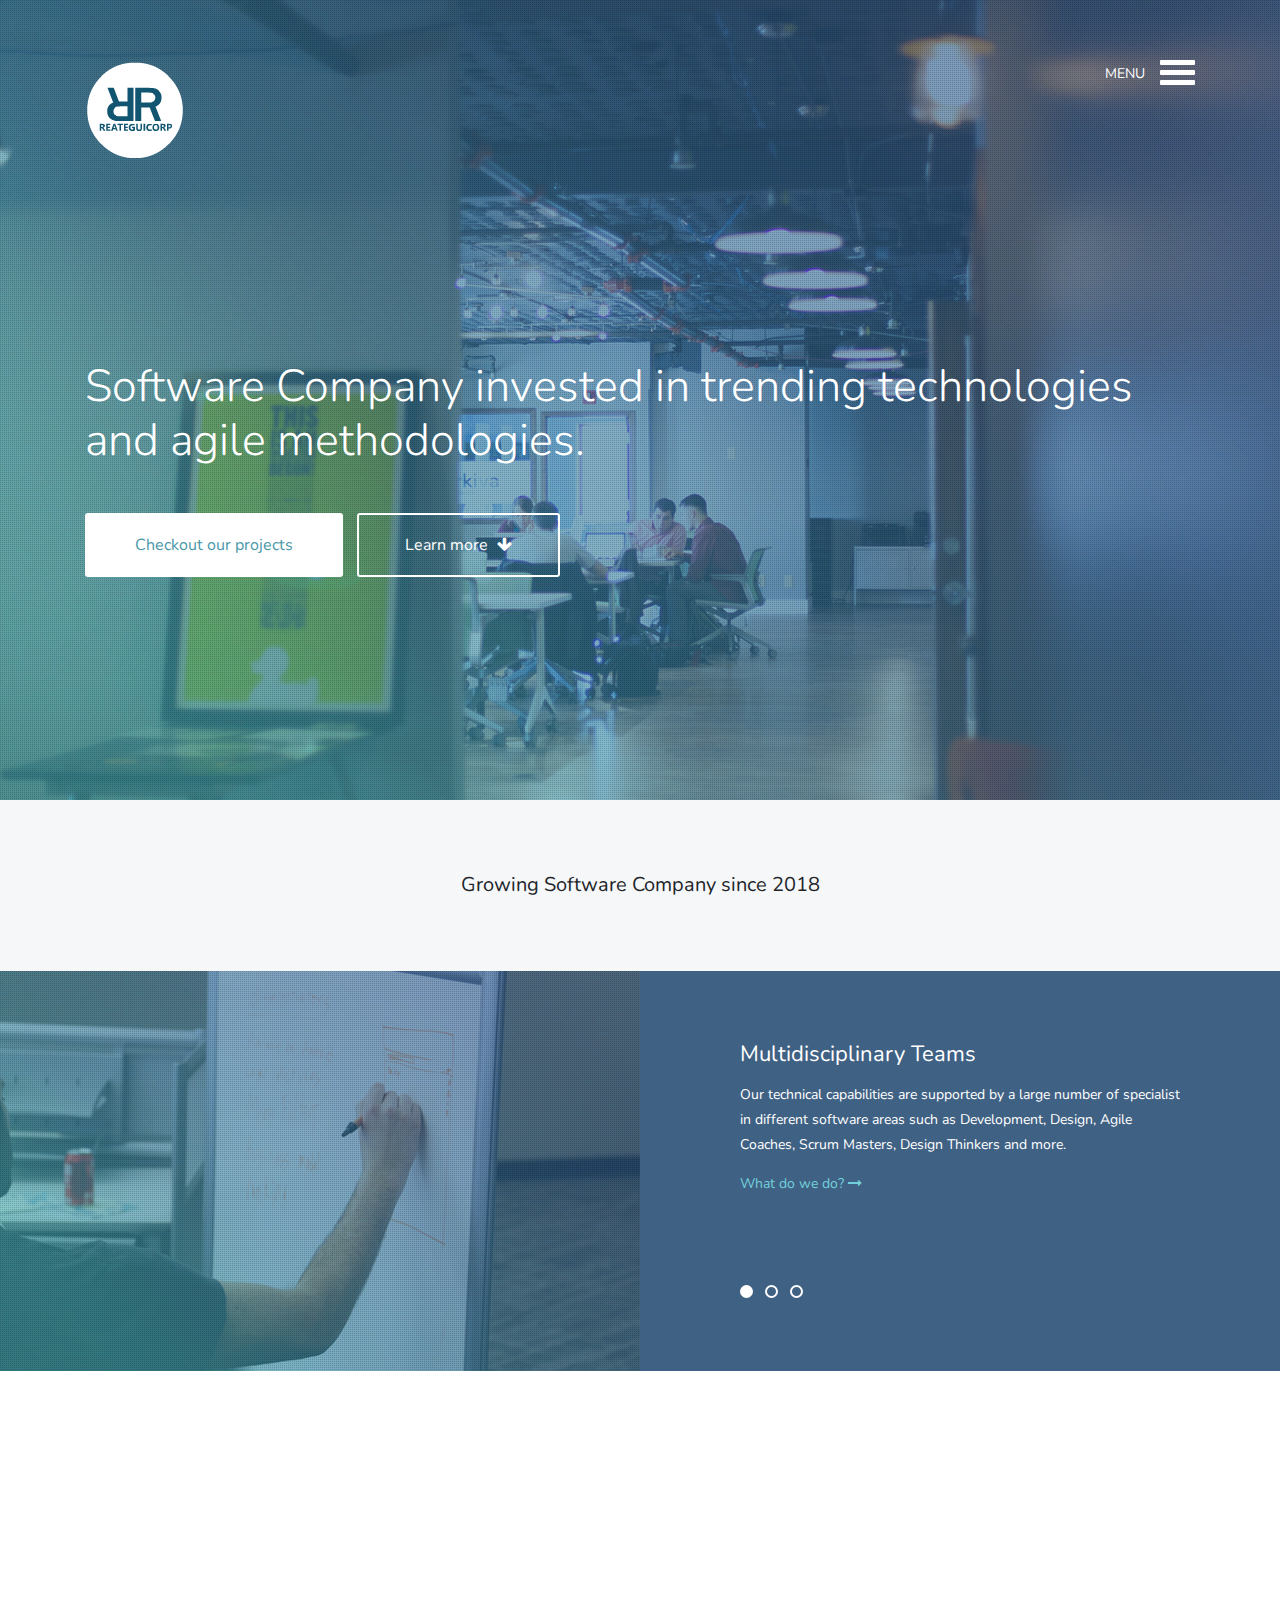
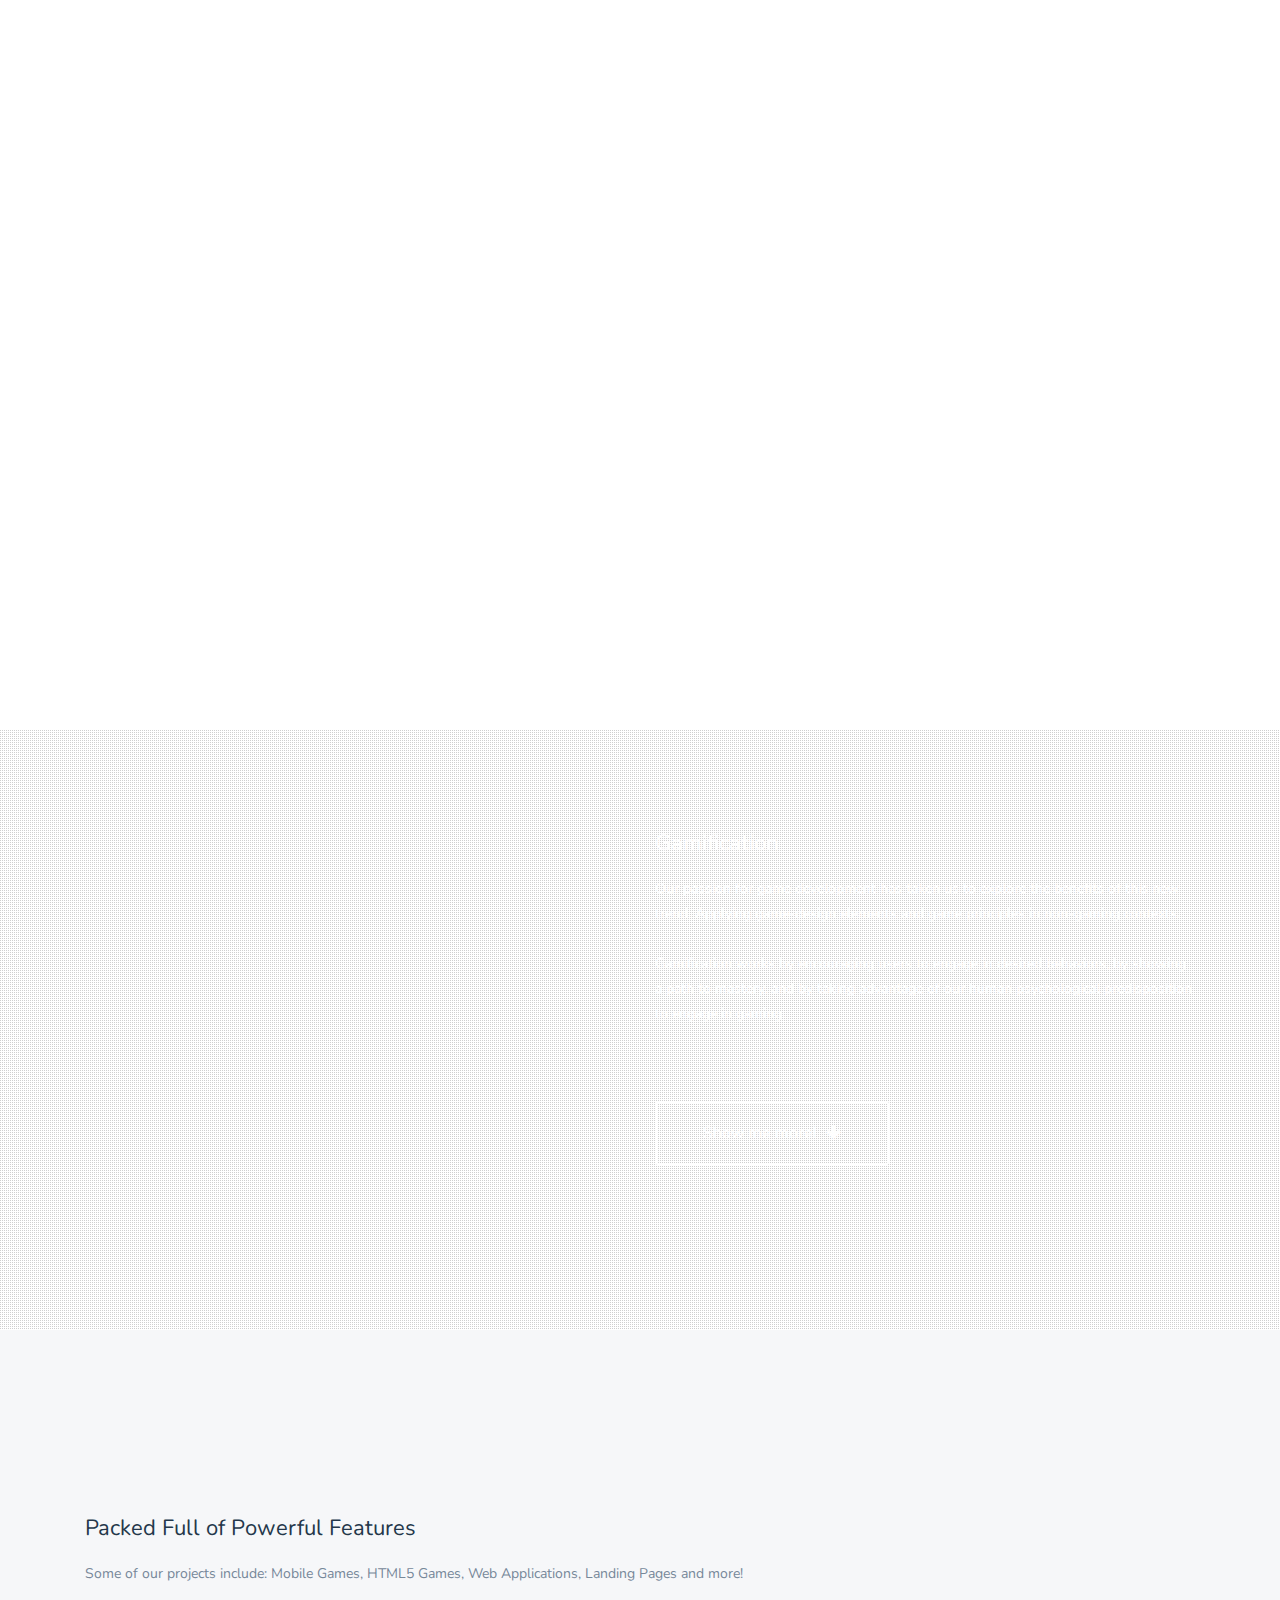
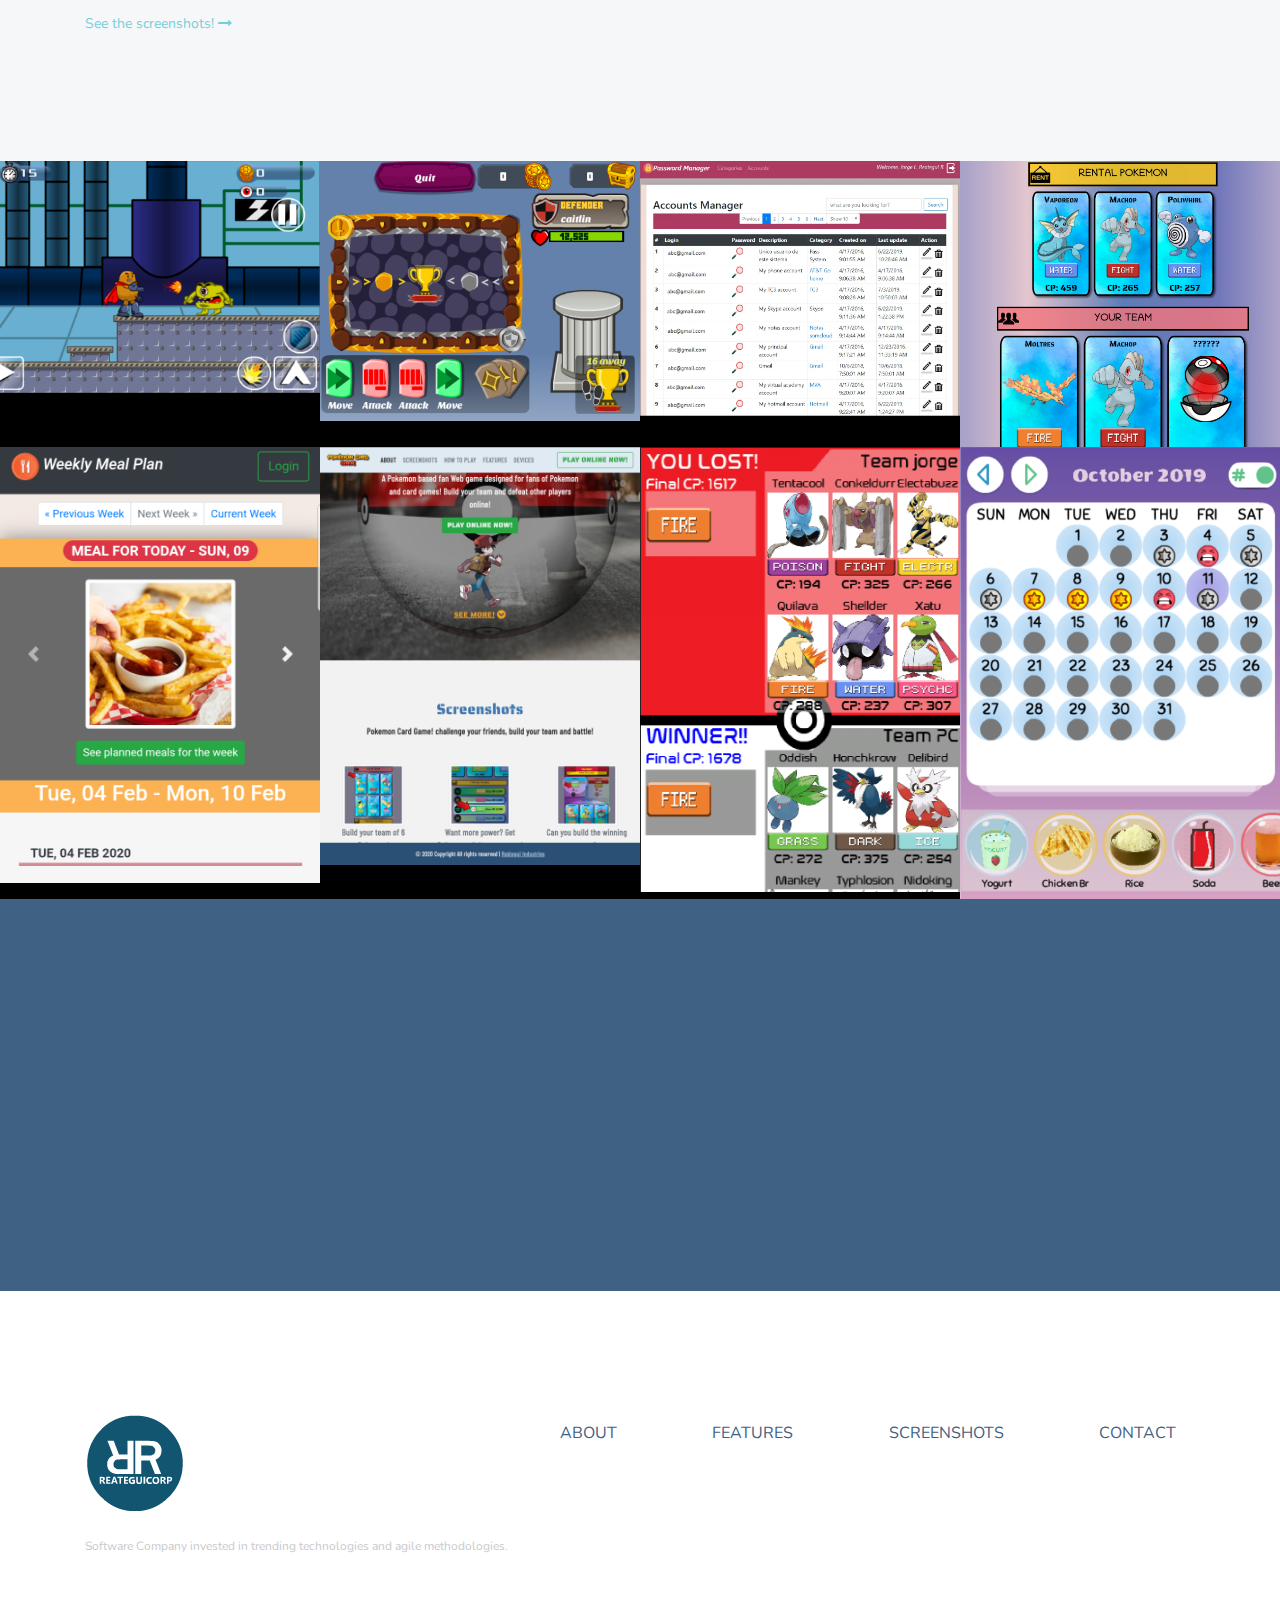
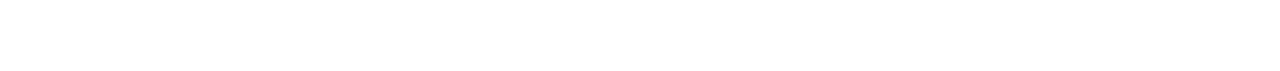
<file: index.html>
<!DOCTYPE html>
<!--[if lt IE 7]>      <html class="no-js lt-ie9 lt-ie8 lt-ie7"> <![endif]-->
<!--[if IE 7]>         <html class="no-js lt-ie9 lt-ie8"> <![endif]-->
<!--[if IE 8]>         <html class="no-js lt-ie9"> <![endif]-->
<!--[if gt IE 8]><!--> <html class="no-js"> <!--<![endif]-->
<html lang="en" class="no-js">
	<head>
		<meta charset="utf-8">
		<meta http-equiv="X-UA-Compatible" content="IE=edge">
		<meta name="viewport" content="width=device-width, initial-scale=1">
		<title>Reateguicorp</title>
		<link rel="shortcut icon" href="/img/favico.ico">
		<meta name="description" content="Software Company invested in trending technologies and agile methodologies." />
		<meta name="keywords" content="Software Development, Reategui Industries, Game Development, Software Industry" />
		<meta name="author" content="Jorge Reategui" />
		<!-- Bootstrap -->
		<script src="js/modernizr.custom.js"></script>
		<link href="css/bootstrap.min.css" rel="stylesheet">
		<link href="css/jquery.fancybox.css" rel="stylesheet">
		<link href="css/flickity.css" rel="stylesheet" >
		<link href="css/animate.css" rel="stylesheet">
		<!-- <link href="http://maxcdn.bootstrapcdn.com/font-awesome/4.2.0/css/font-awesome.min.css" rel="stylesheet">-->
		<link href="https://stackpath.bootstrapcdn.com/font-awesome/4.7.0/css/font-awesome.min.css" rel="stylesheet">
		<link href='https://fonts.googleapis.com/css?family=Nunito:400,300,700' rel='stylesheet' type='text/css'>
		<link href="css/styles.css" rel="stylesheet">
		<link href="css/queries.css" rel="stylesheet">
		<!-- Facebook and Twitter integration -->
		<meta property="og:title" content=""/>
		<meta property="og:image" content=""/>
		<meta property="og:url" content=""/>
		<meta property="og:site_name" content=""/>
		<meta property="og:description" content=""/>
		<meta name="twitter:title" content="" />
		<meta name="twitter:image" content="" />
		<meta name="twitter:url" content="" />
		<meta name="twitter:card" content="" />
		<!-- HTML5 Shim and Respond.js IE8 support of HTML5 elements and media queries -->
		<!-- WARNING: Respond.js doesn't work if you view the page via file:// -->
		<!--[if lt IE 9]>
		<script src="https://oss.maxcdn.com/libs/html5shiv/3.7.0/html5shiv.js"></script>
		<script src="https://oss.maxcdn.com/libs/respond.js/1.4.2/respond.min.js"></script>
		<![endif]-->
	</head>
	<body>
		<!--[if lt IE 7]>
		<p class="browsehappy">You are using an <strong>outdated</strong> browser. Please <a href="http://browsehappy.com/">upgrade your browser</a> to improve your experience.</p>
		<![endif]-->
		<!-- open/close -->
		<header>
			<section class="hero">
				<div class="texture-overlay"></div>
				<div class="container">
					<div class="row nav-wrapper">
						<div class="col-md-6 col-sm-6 col-xs-6 text-left">
							<a href="#"><img src="img/newfolder/reateguicorp-logo-invert.png" alt="Reateguicorp Logo 2"></a>
						</div>
						<div class="col-md-6 col-sm-6 col-xs-6 text-right navicon">
							<p>MENU</p><a id="trigger-overlay" class="nav_slide_button nav-toggle" href="#"><span></span></a>
						</div>
					</div>
					<div class="row hero-content">
						<div class="col-md-12">
							<h1 class="animated fadeInDown">Software Company invested in trending technologies and agile methodologies.</h1>
							<a href="#screenshots-intro" class="use-btn animated fadeInUp">Checkout our projects</a>
							<a href="#about" class="learn-btn animated fadeInUp">Learn more <i class="fa fa-arrow-down"></i></a>
						</div>
					</div>
				</div>
			</section>
		</header>
		<section class="video" id="about">
			<div class="container">
				<div class="row">
					<div class="col-md-12 text-center">
						<h1 class="font-weight-bolder">Growing Software Company since 2018</h1>
					</div>
				</div>
			</div>
		</section>
		<section class="features-intro">
			<div class="container-fluid">
				<div class="row">
					<div class="col-md-6 nopadding features-intro-img">
						<div class="features-bg">
							<div class="texture-overlay"></div>
							<div class="features-img wp1">
								<img src="img/html5-logo.png" alt="HTML5 Logo">
							</div>
						</div>
					</div>
					<div class="col-md-6 nopadding">
						<div class="features-slider">
								<ul class="slides" id="featuresSlider">
									<li>
										<h1>Multidisciplinary Teams</h1>
										<p>Our technical capabilities are supported by a large number of specialist in different software areas such as Development, Design, Agile Coaches, Scrum Masters, Design Thinkers and more.</p>
										<p><a href="#features" class="arrow-btn">What do we do? <i class="fa fa-long-arrow-right"></i></a></p>
									</li>
									<li>
										<h1>Are you an Entrepreneur?</h1>
										<p>We help you build your startup and turn your ideas into successful projects and great products.</p>
										<p>If you can dream of it, we can build it together!</p>
										<p><a href="#screenshots" class="arrow-btn">Checkout some recent work! <i class="fa fa-long-arrow-right"></i></a></p>
									</li>
									<li>
										<h1>Agile Coaching</h1>
										<p><i>&quot;Give a man a fish and you feed him for a day; teach a man to fish and you feed him for a lifetime.&quot;</i></p>
										<p>We help you revise your projects and development processes and provide assistance and guidance to take your company to the next level</p>
									</li>
								</ul>
						</div>
					</div>
				</div>
			</div>
		</section>
		<section class="features-list" id="features">
			<div class="container">
				<div class="row">
					<div class="col-md-12">
						<div class="col-md-4 feature-1 wp2">
							<div class="feature-icon">
								<i class="fa fa-desktop"></i>
							</div>
							<div class="feature-content">
								<h1>Development</h1>
								<p>We are experts in the process of conceiving, specifying, designing, programming, documenting, testing, and bug fixing involved in creating and maintaining applications, frameworks, or other software solutions.</p>
								<!-- 
								<a href="http://tympanus.net/codrops/?p=22554" class="read-more-btn">Read More <i class="fa fa-chevron-circle-right"></i></a>-->
							</div>
						</div>
						<div class="col-md-4 feature-2 wp2 delay-05s">
							<div class="feature-icon">
								<i class="fa fa-flash"></i>
							</div>
							<div class="feature-content">
								<h1>Consulting</h1>
								<p>We provide advise on how to configure large applications, write code, or fix bugs. Focused on customizing software systems for specific tasks or industries. We analyze existing solutions to determine how software can make processes more efficient.</p>
								<!-- <a href="http://tympanus.net/codrops/?p=22554" class="read-more-btn">Read More <i class="fa fa-chevron-circle-right"></i></a>-->
							</div>
						</div>
						<div class="col-md-4 feature-3 wp2 delay-1s">
							<div class="feature-icon">
								<i class="fa fa-heart"></i>
							</div>
							<div class="feature-content">
								<h1>Agile Coaching</h1>
								<p>We help you create and improve Agile processes within your different multidisciplinary teams or company. We spread Agile best practices and help you incorporate them in your organizational culture.</p>
								<!--
								<a href="http://tympanus.net/codrops/?p=22554" class="read-more-btn">Read More <i class="fa fa-chevron-circle-right"></i></a>-->
							</div>
						</div>

					</div>
				</div>
			</div>
		</section>
		<section class="showcase">
			<div class="showcase-wrap">
				<div class="texture-overlay"></div>
				<div class="container">
					<div class="row">
						<div class="col-md-6">
							<div class="device wp3">
								<div class="device-content">
									<div class="showcase-slider">
										<ul class="slides" id="showcaseSlider">
											<li>
												<img src="img/mobile/mobile2.png" alt="Device Content Image">
											</li>
											<li>
												<img src="img/mobile/mobile3.png" alt="Device Content Image">
											</li>
											<li>
												<img src="img/mobile/pic1.png" alt="Device Content Image">
											</li>
											<li>
												<img src="img/mobile/pic4.png" alt="Device Content Image">
											</li>
										</ul>
									</div>
								</div>
							</div>
						</div>
						<div class="col-md-6">
							<h1>Gamification</h1>
							<p>Our passion for game development has taken us to explore the benefits of this new trend. Applying game-design elements and game principles in non-gaming contexts.</p>	
							<p>Gamification works by encouraging users to engage in desired behaviors, by showing a path to mastery, and by taking advantage of our human psychological predisposition to engage in gaming.</p>	
							<a href="#screenshots" class="download-btn">Show me more! <i class="fa fa-arrow-down"></i></a>
						</div>
					</div>
				</div>
			</div>
		</section>

		<section class="screenshots-intro" id="screenshots-intro">
			<div class="container">
				<div class="row">
					<div class="col-md-12">
						<h1>Packed Full of Powerful Features</h1>
						<p>Some of our projects include: Mobile Games, HTML5 Games, Web Applications, Landing Pages and more!</p>
						<p><a href="#screenshots" class="arrow-btn">See the screenshots! <i class="fa fa-long-arrow-right"></i></a></p>
					</div>
				</div>
			</div>
		</section>
		<section class="screenshots" id="screenshots">
			<div class="container-fluid">
				<div class="row">
					<ul class="grid">
						<li>
							<figure>
								<img src="img/large/01-papaman.png" alt="Screenshot 01">
								<figcaption>
								<div class="caption-content">
									<a href="img/large/01-papaman.png" class="single_image">
										<i class="fa fa-search"></i><br>
										<p>Mobile Game</p>
									</a>
								</div>
								</figcaption>
							</figure>
						</li>
						<li>
							<figure>
								<img src="img/large/02-soul.png" alt="Screenshot 01">
								<figcaption>
								<div class="caption-content">
									<a href="img/large/02-soul.png" class="single_image">
										<i class="fa fa-search"></i><br>
										<p>Mobile Game</p>
									</a>
								</div>
								</figcaption>
							</figure>
						</li>
						<li>
							<figure>
								<img src="img/large/03-password.webp" alt="Screenshot 01">
								<figcaption>
								<div class="caption-content">
									<a href="img/large/03-password.webp" class="single_image">
										<i class="fa fa-search"></i><br>
										<p>Web Application</p>
									</a>
								</div>
								</figcaption>
							</figure>
						</li>
						<li>
							<figure>
								<img src="img/large/04-poke2.png" alt="Screenshot 01">
								<figcaption>
								<div class="caption-content">
									<a href="img/large/04-poke2.png" class="single_image">
										<i class="fa fa-search"></i><br>
										<p>HTML5 Game</p>
									</a>
								</div>
								</figcaption>
							</figure>
						</li>
					</ul>
				</div>
				<div class="row">
					<ul class="grid">
						<li>
							<figure>
								<img src="img/large/05-mealplan.webp" alt="Screenshot 01">
								<figcaption>
								<div class="caption-content">
									<a href="img/large/05-mealplan.webp" class="single_image">
										<i class="fa fa-search"></i><br>
										<p>Web Application</p>
									</a>
								</div>
								</figcaption>
							</figure>
						</li>
						<li>
							<figure>
								<img src="img/large/06-landing.webp" alt="Screenshot 01">
								<figcaption>
								<div class="caption-content">
									<a href="img/large/06-landing.webp" class="single_image">
										<i class="fa fa-search"></i><br>
										<p>Landing Page</p>
									</a>
								</div>
								</figcaption>
							</figure>
						</li>
						<li>
							<figure>
								<img src="img/large/04-poke1.png" alt="Screenshot 01">
								<figcaption>
								<div class="caption-content">
									<a href="img/large/04-poke1.png" class="single_image">
										<i class="fa fa-search"></i><br>
										<p>Mobile Game</p>
									</a>
								</div>
								</figcaption>
							</figure>
						</li>
						<li>
							<figure>
								<img src="img/large/08-Diet.png" alt="Screenshot 01">
								<figcaption>
								<div class="caption-content">
									<a href="img/large/08-Diet.png" class="single_image">
										<i class="fa fa-search"></i><br>
										<p>Mobile Game</p>
									</a>
								</div>
								</figcaption>
							</figure>
						</li>
					</ul>
				</div>
			</div>
		</section>
		<section class="download" id="download">
			<div class="container">
				<div class="row">
					<div class="col-md-12 text-center wp4">
						<h1>Ready to start?</h1>
						<a href="mailto:zurobackster@gmail.com" class="download-btn">Contact us <i class="fa fa-envelope"></i></a>
					</div>
				</div>
			</div>
		</section>
		<footer>
			<div class="container">
				<div class="row">
					<div class="col-md-5">
						<h1 class="footer-logo">
						<img src="img/newfolder/reateguicorp-logo.png" alt="Reateguicorp logo">
						</h1>
						<p>Software Company invested in trending technologies and agile methodologies.</p>
					</div>
					<div class="col-md-7">
						<ul class="footer-nav">
							<li><a href="#about">About</a></li>
							<li><a href="#features">Features</a></li>
							<li><a href="#screenshots">Screenshots</a></li>
							<li><a href="#download">Contact</a></li>
						</ul>
					</div>
				</div>
			</div>
		</footer>
		<!-- ================== MENU ==================== -->
		<div class="overlay overlay-boxify">
			<nav>
				<ul>
					<li><a href="#about"><i class="fa fa-heart"></i>About</a></li>
					<li><a href="#features"><i class="fa fa-flash"></i>Features</a></li>
				</ul>
				<ul>
					<li><a href="#screenshots-intro"><i class="fa fa-desktop"></i>Projects</a></li>
					<li><a href="#download"><i class="fa fa-envelope"></i>Contact</a></li>
				</ul>
			</nav>
		</div>
		<!-- ================== END MENU ==================== -->
		<!-- jQuery (necessary for Bootstrap's JavaScript plugins) -->
		<script src="js/min/toucheffects-min.js"></script>
		<script src="https://ajax.googleapis.com/ajax/libs/jquery/1.11.0/jquery.min.js"></script>
		<script src="js/flickity.pkgd.min.js"></script>
		<script src="js/jquery.fancybox.pack.js"></script>
		<!-- Include all compiled plugins (below), or include individual files as needed -->
		<!-- <script src="js/retina.js"></script> -->
		<script src="js/waypoints.min.js"></script>
		<script src="js/bootstrap.min.js"></script>
		<script src="js/min/scripts-min.js"></script>
		<!-- Google Analytics: change UA-XXXXX-X to be your site's ID. -->
		<script>
		(function(b,o,i,l,e,r){b.GoogleAnalyticsObject=l;b[l]||(b[l]=
		function(){(b[l].q=b[l].q||[]).push(arguments)});b[l].l=+new Date;
		e=o.createElement(i);r=o.getElementsByTagName(i)[0];
		e.src='//www.google-analytics.com/analytics.js';
		r.parentNode.insertBefore(e,r)}(window,document,'script','ga'));
		ga('create','UA-XXXXX-X');ga('send','pageview');
		</script>
	</body>
</html>
</file>
<file: css/queries.css>
@media screen and (max-width:1200px){
	.device{left:20%;top:-36px;}
	footer li{margin-right:10%;}
	.feature-content{width:55%;}
}
@media screen and (max-width:991px){
	.feature-1,.feature-2{margin-bottom:50px;}
	.device{display:none;}
	.screenshots ul li{width:50%;}
	.screenshots-intro{padding:110px 0 100px 0;}
	.feature-content{width:80%;}
	.features-slider{height:100%}
}
@media screen and (max-width:680px){
	.feature-content{width:60%;}
}
@media screen and (max-width:640px){
	.use-btn{display:none;}
	footer li{display:block;text-align:left;padding:20px 0;border-bottom:dashed 1px #c7cacc;margin-right:0!important;float:none;}
	nav{margin-top:40px;}
	.overlay ul{margin-left:0px;}
	.overlay ul li a{padding:20px 0;min-width:120px;font-size:12px;}
}
@media screen and (max-width:465px){
	.hero h1{font-size:40px;margin:100px 0 45px 0}
	.screenshots ul li{width:100%;min-height:100%;float:none;}
	section.video i{font-size:30px;}
	section.video h1{font-size:15px;font-weight:400;}
	section.video{padding:40px;}
	.feature-content{width:100%;text-align:center;margin-top:20px;}
	.feature-icon{display:block;margin:0 auto;}
	blockquote p{width:60%;}
	.features-slider {padding: 11% 50px 10% 50px;}
}
</file>
<file: css/styles.css>
/* ! normalize.css v1.0.0 | MIT License | git.io/normalize */

/* ==========================================================================
HTML5 display definitions
========================================================================== */

/*
* Corrects `block` display not defined in IE 6/7/8/9 and Firefox 3.
*/

article, aside, details, figcaption, figure, footer, header, hgroup, nav, section, summary {
    display: block
}

/*
* Corrects `inline-block` display not defined in IE 6/7/8/9 and Firefox 3.
*/
audio, canvas, video {
    display: inline-block;
    *display: inline;
    *zoom: 1;
}

/*
* Prevents modern browsers from displaying `audio` without controls.
* Remove excess height in iOS 5 devices.
*/
audio:not([controls]) {
    display: none;
    height: 0;
}

/*
* Addresses styling for `hidden` attribute not present in IE 7/8/9, Firefox 3, * and Safari 4.
* Known issue:no IE 6 support.
*/
[hidden] {
    display: none
}

/* ==========================================================================
Base
========================================================================== */
/*
* 1. Corrects text resizing oddly in IE 6/7 when body `font-size` is set using
*    `em` units.
* 2. Prevents iOS text size adjust after orientation change, without disabling
*    user zoom.
*/

html {
    font-size: 100%; /* 1 */
    -webkit-text-size-adjust: 100%; /* 2 */
    -ms-text-size-adjust: 100%; /* 2 */
}

/*
* Addresses `font-family` inconsistency between `textarea` and other form
* elements.
*/
html, button, input, select, textarea {
    font-family: sans-serif;
    font-family: 'Nunito', sans-serif;
}
html, body {
    overflow-x: hidden;
    width: 100%;
}

/*
* Addresses margins handled incorrectly in IE 6/7.
*/
body {
    margin: 0;
    font-family: 'Nunito', sans-serif;
}

/*
* Font Smoothing
*/
html, html a {
    text-shadow: 1px 1px 1px rgba(0, 0, 0, 0.004);
    -webkit-font-smoothing: antialiased;
}

/* ==========================================================================
Links
========================================================================== */
/*
* Addresses `outline` inconsistency between Chrome and other browsers.
*/

a:focus {
    outline: thin dotted;
    text-decoration: none;
}

/*
* Improves readability when focused and also mouse hovered in all browsers.
*/
a:active, a:hover {
    outline: 0;
    text-decoration: none;
}

/* ==========================================================================
Typography
========================================================================== */
/*
* Addresses font sizes and margins set differently in IE 6/7.
* Addresses font sizes within `section` and `article` in Firefox 4+, Safari 5, * and Chrome.
*/

h1 {
    margin: 0.67em 0;
    font-size: 2em;
}
h2 {
    margin: 0.83em 0;
    font-size: 1.5em;
}
h3 {
    margin: 1em 0;
    font-size: 1.17em;
}
h4 {
    margin: 1.33em 0;
    font-size: 1em;
}
h5 {
    margin: 1.67em 0;
    font-size: 0.83em;
}
h6 {
    margin: 2.33em 0;
    font-size: 0.75em;
}

/*
* Addresses styling not present in IE 7/8/9, Safari 5, and Chrome.
*/
abbr[title] {
    border-bottom: 1px dotted
}

/*
* Addresses style set to `bolder` in Firefox 3+, Safari 4/5, and Chrome.
*/
b, strong {
    font-weight: bold
}
blockquote {
    margin: 0px
}

/*
* Addresses styling not present in Safari 5 and Chrome.
*/
dfn {
    font-style: italic
}

/*
* Addresses styling not present in IE 6/7/8/9.
*/
mark {
    background: #ff0;
    color: #000;
}

/*
* Addresses margins set differently in IE 6/7.
*/
p, pre {
    margin: 1em 0
}

/*
* Corrects font family set oddly in IE 6, Safari 4/5, and Chrome.
*/
code, kbd, pre, samp {
    font-size: 1em;
    font-family: monospace, serif;
    _font-family: 'courier new', monospace;
}

/*
* Improves readability of pre-formatted text in all browsers.
*/
pre {
    white-space: pre;
    white-space: pre-wrap;
    word-wrap: break-word;
}

/*
* Addresses CSS quotes not supported in IE 6/7.
*/
q {
    quotes: none
}

/*
* Addresses `quotes` property not supported in Safari 4.
*/
q:before, q:after {
    content: '';
    content: none;
}
small {
    font-size: 75%
}

/*
* Prevents `sub` and `sup` affecting `line-height` in all browsers.
*/
sub, sup {
    position: relative;
    vertical-align: baseline;
    font-size: 75%;
    line-height: 0;
}
sup {
    top: -0.5em
}
sub {
    bottom: -0.25em
}

/* ==========================================================================
Lists
========================================================================== */
/*
* Addresses margins set differently in IE 6/7.
*/

dl, menu, ol, ul {
    margin: 1em 0
}
dd {
    margin: 0 0 0 40px
}

/*
* Addresses paddings set differently in IE 6/7.
*/
menu, ol, ul {
    padding: 0
}

/*
* Corrects list images handled incorrectly in IE 7.
*/
nav ul, nav ol {
    list-style: none;
    list-style-image: none;
}

/* ==========================================================================
Embedded content
========================================================================== */
/*
* 1. Removes border when inside `a` element in IE 6/7/8/9 and Firefox 3.
* 2. Improves image quality when scaled in IE 7.
*/

img {
    border: 0; /* 1 */
    -ms-interpolation-mode: bicubic; /* 2 */
}

/*
* Corrects overflow displayed oddly in IE 9.
*/
svg:not(:root) {
    overflow: hidden
}

/* ==========================================================================
Figures
========================================================================== */
/*
* Addresses margin not present in IE 6/7/8/9, Safari 5, and Opera 11.
*/

figure {
    margin: 0
}

/* ==========================================================================
Forms
========================================================================== */
/*
* Corrects margin displayed oddly in IE 6/7.
*/

form {
    margin: 0
}

/*
* Define consistent border, margin, and padding.
*/
fieldset {
    margin: 0 2px;
    padding: 0.35em 0.625em 0.75em;
    border: 1px solid #c0c0c0;
}

/*
* 1. Corrects color not being inherited in IE 6/7/8/9.
* 2. Corrects text not wrapping in Firefox 3.
* 3. Corrects alignment displayed oddly in IE 6/7.
*/
legend {
    padding: 0;
    border: 0; /* 1 */
    white-space: normal; /* 2 */
    *margin-left: -7px; /* 3 */
}

/*
* 1. Corrects font size not being inherited in all browsers.
* 2. Addresses margins set differently in IE 6/7, Firefox 3+, Safari 5, *    and Chrome.
* 3. Improves appearance and consistency in all browsers.
*/
button, input, select, textarea {
    margin: 0; /* 2 */
    vertical-align: baseline; /* 3 */
    font-size: 100%; /* 1 */
    *vertical-align: middle; /* 3 */
}

/*
* Addresses Firefox 3+ setting `line-height` on `input` using ` !important` in
* the UA stylesheet.
*/
button, input {
    line-height: normal
}

/*
* 1. Avoid the WebKit bug in Android 4.0.* where (2) destroys native `audio`
*    and `video` controls.
* 2. Corrects inability to style clickable `input` types in iOS.
* 3. Improves usability and consistency of cursor style between image-type
*    `input` and others.
* 4. Removes inner spacing in IE 7 without affecting normal text inputs.
*    Known issue:inner spacing remains in IE 6.
*/
button, html input[type="button"], /* 1 */
input[type="reset"], input[type="submit"] {
    cursor: pointer; /* 3 */
    -webkit-appearance: button; /* 2 */
    *overflow: visible; /* 4 */
}

/*
* Re-set default cursor for disabled elements.
*/
button[disabled], input[disabled] {
    cursor: default
}

/*
* 1. Addresses box sizing set to content-box in IE 8/9.
* 2. Removes excess padding in IE 8/9.
* 3. Removes excess padding in IE 7.
*    Known issue:excess padding remains in IE 6.
*/
input[type="checkbox"], input[type="radio"] {
    box-sizing: border-box; /* 1 */
    padding: 0; /* 2 */
    *height: 13px; /* 3 */
    *width: 13px; /* 3 */
}

/*
* 1. Addresses `appearance` set to `searchfield` in Safari 5 and Chrome.
* 2. Addresses `box-sizing` set to `border-box` in Safari 5 and Chrome
*    (include `-moz` to future-proof).
*/
input[type="search"] {
    /* 2 */
    box-sizing: content-box;
    -webkit-appearance: textfield; /* 1 */
    nowhitespace: afterproperty;
}

/*
* Removes inner padding and search cancel button in Safari 5 and Chrome
* on OS X.
*/
input[type="search"]::-webkit-search-cancel-button, input[type="search"]::-webkit-search-decoration {
    -webkit-appearance: none
}

/*
* Removes inner padding and border in Firefox 3+.
*/
button::-moz-focus-inner, input::-moz-focus-inner {
    padding: 0;
    border: 0;
}

/*
* 1. Removes default vertical scrollbar in IE 6/7/8/9.
* 2. Improves readability and alignment in all browsers.
*/
textarea {
    overflow: auto; /* 1 */
    vertical-align: top; /* 2 */
}

/* ==========================================================================
Tables
========================================================================== */
/*
* Remove most spacing between table cells.
*/

table {
    border-spacing: 0;
    border-collapse: collapse;
}

/* ==========================================================================
Global Styles
========================================================================== */
.group:after {
    content: "";
    display: table;
    clear: both;
}
a {
    -webkit-transition-timing-function: ease-in-out;
    transition-timing-function: ease-in-out;
    -webkit-transition-duration: 300ms;
    transition-duration: 300ms;
    -webkit-transition-property: color, border-color, background-color;
    transition-property: color, border-color, background-color;
}
.nopadding {
    margin: 0 !important;
    padding: 0 !important;
}
p {
    font-size: 14px;
    line-height: 25px;
}
a {
    color: #73d0da
}
a:hover, a:focus {
    color: #73d0da;
    text-decoration: none;
}
.texture-overlay {
    position: absolute;
    top: 0px;
    left: 0px;
    width: 100%;
    height: 100%;
    background-image: url(../img/grid.png);
}

/* ==========================================================================
Buttons
========================================================================== */
.use-btn {
    display: inline-block;
    margin: 0 10px 10px 0;
    padding: 20px 50px;
    border-radius: 3px;
    background-color: #fff;
    color: #4b98a9;
    font-size: 16px;
}
.use-btn:hover, .use-btn:focus {
    background-color: #73d0da;
    color: #fff;
    text-decoration: none;
}
.learn-btn, .download-btn {
    display: inline-block;
    padding: 18px 46px;
    border: 2px solid #fff;
    border-radius: 3px;
    color: #fff;
    font-size: 16px;
}
.learn-btn:hover, .download-btn:hover, .learn-btn:focus, .download-btn:focus {
    border-color: #73d0da;
    color: #73d0da;
    text-decoration: none;
}
.read-more-btn {
    display: inline-block;
    color: #323a45;
    text-transform: uppercase;
    font-weight: 400;
}
.read-more-btn i, .download-btn i {
    margin-left: 5px
}
.showcase .download-btn {
    margin-top: 50px
}
.download .download-btn {
    margin-top: 25px
}

/* ==========================================================================
Navigation
========================================================================== */
.nav-toggle {
    position: absolute;
    top: 0;
    right: 15px;
    z-index: 999999;
    padding: 10px 35px 16px 0px;
    cursor: pointer;
}
.nav-toggle:focus {
    outline: none;
}
.nav-toggle span, .nav-toggle span:before, .nav-toggle span:after {
    content: '';
    position: absolute;
    display: block;
    width: 35px;
    height: 5px;
    border-radius: 1px;
    background: #fff;
    cursor: pointer;
}
.nav-toggle span:before {
    top: -10px
}
.nav-toggle span:after {
    bottom: -10px
}
.nav-toggle span, .nav-toggle span:before, .nav-toggle span:after {
    -webkit-transition: all 300ms ease-in-out;
    transition: all 300ms ease-in-out;
}
.nav-toggle.active span {
    background-color: transparent
}
.nav-toggle.active span:before, .nav-toggle.active span:after {
    top: 0
}
.nav-toggle.active span:before {
    -webkit-transform: rotate(45deg);
    -ms-transform: rotate(45deg);
    transform: rotate(45deg);
}
.nav-toggle.active span:after {
    top: 10px;
    -webkit-transform: translateY(-10px) rotate(-45deg);
    -ms-transform: translateY(-10px) rotate(-45deg);
    transform: translateY(-10px) rotate(-45deg);
}
.navicon {
    position: relative;
    height: 26px;
}
.navicon p {
    margin: 1px 50px 0 0
}
.navicon-fixed {
    position: fixed;
    top: 59px;
    right: 143px;
}

/* ==========================================================================
Hero
========================================================================== */
.hero {
    position: relative;
    padding: 60px 0 60px 0;
    min-height: 800px;
    background: rgb(40, 70, 102) url('../img/hero-01.jpg') no-repeat center center;
    background-size: cover;
    color: #fff;
}
.hero h1 {
    margin: 200px 0 45px 0;
    font-weight: 300;
    font-size: 45px;
}
.hero h1 span {
    display: inline-block;
    color: #a1a9b0;
}
#home {
    width: 100%;
    height: 100%;
}
.hero {
    width: 100%;
    height: 100%;
}
header i {
    margin-left: 5px
}

/* ==========================================================================
Video
========================================================================== */
section.video i {
    margin-right: 10px;
    color: #323a45;
    vertical-align: middle;
    font-size: 50px;
    -webkit-transition: color 300ms ease-in-out;
    transition: color 300ms ease-in-out;
}
section.video h1 {
    font-weight: 400;
    font-size: 20px;
}
section.video {
    padding: 60px 0;
    background-color: #f6f7f9;
}
section.video a {
    color: #323a45
}
section.video a:hover, section.video a:focus {
    color: #73d0da;
    text-decoration: none;
}
section.video a:hover i, section.video a:focus i {
    color: #73d0da
}

/* ==========================================================================
Custom Slider Controls (Flickity)
========================================================================== */
.flickity-page-dots .dot {
    width: 13px;
    height: 13px;
    opacity: 1;
    background: transparent;
    border: 2px solid white;
    -webkit-transition: background 0.3s;
    transition: background 0.3s;
}
.flickity-page-dots .dot.is-selected {
    background: white;
}

/* ==========================================================================
Features Slider
========================================================================== */
.features-bg {
    position: relative;
    min-height: 400px;
    background: url('../img/features-intro-01.jpg') no-repeat center center;
    background-size: cover;
}
.features-img {
    width: 100%;
    height: 400px;
    text-align: center;
    line-height: 400px;
}
.features-slider {
    position: relative;
    padding: 11% 100px 10% 100px;
    height: 400px;
    background-color: #3F6184;
}
.features-slider ul {
    margin: 0;
    padding: 0;
    list-style: none;
}
.features-slider ul li {
    width: 100%;
}
.features-slider li h1 {
    margin-bottom: 15px;
    color: #fff;
    font-weight: 400;
    font-size: 22px;
}
.features-slider li p {
    color: #fff;
    font-size: 14px;
}
.features-intro-img {
    position: relative
}
.slides li h1 {
    margin: 0;
    padding: 0;
}
.features-slider .flickity-page-dots {
    text-align: left;
    margin-top: 50px;
    position: static;
}
.features-slider .flickity-page-dots .dot {
    margin: 0 12px 0 0;
}

/* ==========================================================================
Features List
========================================================================== */
.features-list {
    padding: 130px 0
}
.features-list h1 {
    margin: 0 0 10px 0;
    padding: 0;
    color: #24374b;
    font-size: 20px;
}
.features-list p {
    margin-bottom: 20px;
    color: #778899;
}
.feature-content {
    display: inline-block;
    margin-left: 0;
    width: 65%;
}
.feature-icon {
    display: inline-block;
    margin-right: 25px;
    width: 90px;
    height: 90px;
    border: solid 2px #4e9ba3;
    border-radius: 50%;
    vertical-align: top;
    text-align: center;
    font-size: 25px;
    line-height: 90px;
}
.feature-icon i {
    color: #4e9ba3
}

/* ==========================================================================
Blockquote
========================================================================== */
blockquote {
    margin: 40px 0 0;
    padding: 0;
    border: none;
}
blockquote p {
    display: inline-block;
    margin: 0;
    padding: 0;
    width: 70%;
    vertical-align: top;
    font-style: italic;
}
blockquote .avatar {
    display: inline-block;
    margin-right: 20px;
    width: 64px;
    height: 64px;
    vertical-align: middle;
}
blockquote .logo-quote {
    display: inline-block;
    margin: 0 0 0 90px;
}

/* ==========================================================================
Showcase
========================================================================== */
.showcase {
    background: url('../img/showcase-bg-fixed-01.jpg') no-repeat center center fixed;
    background-size: cover;
}
.showcase h1 {
    margin: 0 0 20px 0;
    color: #fff;
    font-weight: 400;
    font-size: 22px;
}
.showcase p {
    margin-bottom: 25px;
    color: #fff;
}
.device {
    position: absolute;
    top: -60px;
    left: 20%;
    min-height: 676px;
    width: 359px;
    background: url('../img/iphone-skeleton.png') no-repeat center center;
}
.device-content {
    position: absolute;
    top: 115px;
    left: 56px;
    width: 247px;
    height: 445px;
    background: rgba(0, 0, 0, 0.3);
}
.device-content img {
    width: 247px;
    height: 445px;
}
.showcase-wrap {
    position: relative;
    padding: 100px 0;
    min-height: 600px;
}
.showcase-slider ul {
    margin: 0;
    padding: 0;
    list-style: none;
}
.showcase-slider .flickity-page-dots {
    bottom: 20px;
}

/* ==========================================================================
Screenshots Intro
========================================================================== */
.screenshots-intro {
    padding: 170px 0 100px 0;
    background-color: #f6f7f9;
}
.screenshots-intro h1 {
    margin-bottom: 20px;
    color: #24374b;
    font-weight: 400;
    font-size: 22px;
}
.screenshots-intro p {
    margin-bottom: 25px;
    color: #778899;
}

/* ==========================================================================
Screenshots
========================================================================== */
.screenshots ul {
    margin: 0;
    padding: 0;
    width: 100%;
}
.screenshots ul li {
    float: left;
    min-height: 100%;
    width: 25%;
    background-color: #000;
    list-style: none;
}
.screenshots figure {
    position: relative;
    overflow: hidden;
}
.screenshots figure img {
    width: 100%;
    height: 100%;
    -webkit-transition: all 300ms ease-in-out;
    transition: all 300ms ease-in-out;
}
.screenshots figure:hover img, .screenshots figure:focus img {
    -webkit-transform: scale(1.1);
    -ms-transform: scale(1.1);
    transform: scale(1.1);
}
.screenshots figcaption {
    position: absolute;
    top: 0;
    left: 0;
    padding: 25% 0;
    width: 100%;
    height: 100%;
    background-color: rgba(63, 97, 132, 0.85);
    text-align: center;
    font-size: 15px;
    opacity: 0;
    -webkit-transition: all 300ms ease-in-out;
    transition: all 300ms ease-in-out;
}
.screenshots figcaption a {
    color: #fff
}
.screenshots figcaption a:hover, .screenshots figcaption a:focus {
    color: #73d0da
}
.screenshots figure:hover figcaption, .screenshots figure:focus figcaption {
    opacity: 1
}
.visible {
    opacity: 1
}
.screenshots figure.cs-hover figcaption {
    opacity: 1
}
.screenshots figcaption i {
    font-size: 35px
}
.screenshots figcaption p {
    margin-bottom: 0;
    text-transform: uppercase;
    font-weight: 400;
}
.screenshots figcaption .caption-content {
    position: absolute;
    top: 50%;
    left: 50%;
    margin-top: -40px;
    margin-left: -100px;
    width: 200px;
    -webkit-transform: translate(0px, 15px);
    -ms-transform: translate(0px, 15px);
    transform: translate(0px, 15px);
    -webkit-transition: all 300ms ease-in-out;
    transition: all 300ms ease-in-out;
}
.screenshots figure:hover figcaption .caption-content, .screenshots figure:focus figcaption .caption-content {
    -webkit-transform: translate(0px, 0px);
    -ms-transform: translate(0px, 0px);
    transform: translate(0px, 0px);
}

/* ==========================================================================
Download Now
========================================================================== */
.download {
    padding: 120px 0;
    background-color: #3f6184;
}
.download h1 {
    margin: 0 0 15px 0;
    color: #fff;
    font-weight: 400;
    font-size: 40px;
}

/* ==========================================================================
Footer
========================================================================== */
footer {
    padding: 100px 0
}
footer p {
    color: #c7cacc;
    font-size: 12px;
}
footer ul {
    margin-top: 30px
}
footer li {
    float: left;
    margin-right: 15%;
    list-style: none;
    text-transform: uppercase;
    font-weight: 400;
}
footer li a {
    color: #3f6184
}
footer li:last-child {
    margin-right: 0
}

/* ==========================================================================
Nav Overlay
========================================================================== */
/* Overlay style */

.overlay {
    position: fixed;
    top: 0;
    left: 0;
    width: 100%;
    height: 100%;
    background: rgba(52, 82, 113, 0.95);
}

/* Menu style */
.overlay nav {
    position: relative;
    top: 50%;
    height: 60%;
    text-align: center;
    font-size: 54px;
    -webkit-transform: translateY(-50%);
    -ms-transform: translateY(-50%);
    transform: translateY(-50%);
}
.overlay ul {
    position: relative;
    display: inline-block;
    margin: 0 auto;
    padding: 0;
    list-style: none;
}
.overlay ul li {
    display: block;
    float: left;
    margin-right: 20px;
}
.overlay ul li:last-child {
    margin-right: 0px
}
.overlay ul li i {
    display: block;
    margin-bottom: 10px;
    font-size: 40px;
}
.overlay ul li a {
    display: block;
    padding: 50px 0;
    min-width: 190px;
    border: 2px solid #fff;
    border-radius: 3px;
    background-color: #345271;
    color: #fff;
    text-transform: uppercase;
    font-weight: 400;
    font-size: 15px;
    -webkit-transition: all 300ms ease-in-out;
    transition: all 300ms ease-in-out;
}
.overlay ul li a:hover, .overlay ul li a:focus {
    border-color: #73d0da;
    color: #73d0da;
}

/* Effects */
.overlay-boxify {
    visibility: hidden;
    opacity: 0;
    -webkit-transition: opacity 0.5s, visibility 0s 0.5s;
    transition: opacity 0.5s, visibility 0s 0.5s;
}
.overlay-boxify.open {
    visibility: visible;
    opacity: 1;
    -webkit-transition: opacity 0.5s;
    transition: opacity 0.5s;
}
.overlay-boxify nav ul li {
    opacity: 0;
    -webkit-transform: translate3d(0, -80px, 0);
    transform: translate3d(0, -80px, 0);
    -webkit-transition: -webkit-transform 0.5s, opacity 0.5s;
    transition: transform 0.5s, opacity 0.5s;
}
.overlay-boxify.open nav ul:first-child li:first-child {
    -webkit-transition-delay: 0.05s;
    transition-delay: 0.05s;
}
.overlay-boxify.open nav ul:first-child li:nth-child(2) {
    -webkit-transition-delay: 0.1s;
    transition-delay: 0.1s;
}
.overlay-boxify.open nav ul:nth-child(2) li:first-child {
    -webkit-transition-delay: 0.15s;
    transition-delay: 0.15s;
}
.overlay-boxify.open nav ul:nth-child(2) li:nth-child(2) {
    -webkit-transition-delay: 0.2s;
    transition-delay: 0.2s;
}
.overlay-boxify.open nav ul li {
    opacity: 1;
    -webkit-transform: translate3d(0, 0, 0);
    transform: translate3d(0, 0, 0);
}

/* ==========================================================================
Waypoints
========================================================================== */
.wp1, .wp2, .wp3, .wp4, .wp5, .wp6 {
    visibility: hidden
}
.bounceInLeft, .bounceInRight, .fadeInUp, .fadeInUpDelay, .fadeInDown, .fadeInUpD, .fadeInLeft, .fadeInRight, .bounceInDown {
    visibility: visible
}
.delay-05s {
    -webkit-animation-delay: 0.5s;
    animation-delay: 0.5s;
}
.delay-1s {
    -webkit-animation-delay: 1s;
    animation-delay: 1s;
}
</file>
